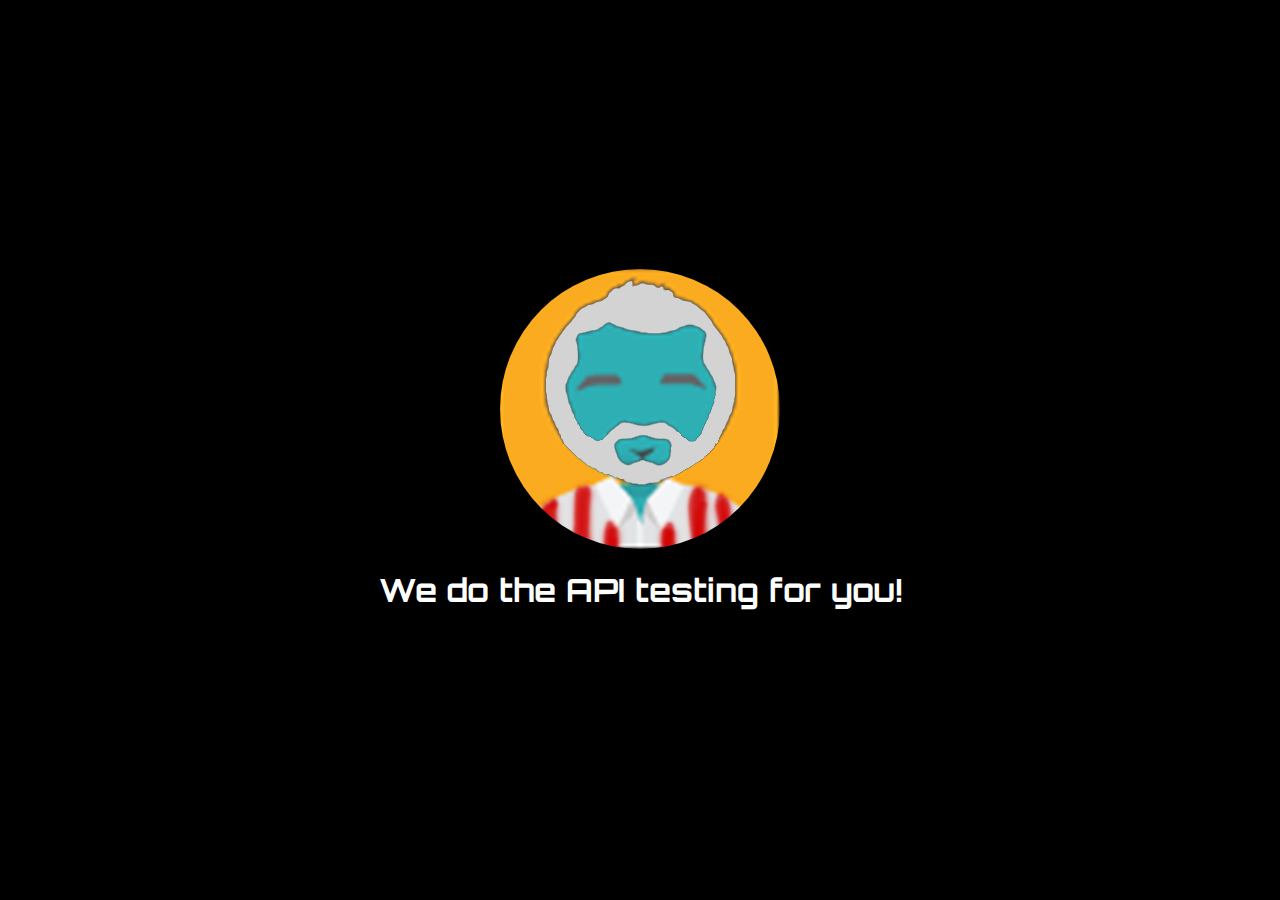
<file: index.html>
<!DOCTYPE html>
<html lang="en">

<head>
    <meta charset="UTF-8">
    <meta name="viewport" content="width=device-width, initial-scale=1.0">
    <meta http-equiv="X-UA-Compatible" content="ie=edge">
    <title>Colonel Reyes Testing</title>
    <link rel="preconnect" href="https://fonts.googleapis.com">
    <link rel="preconnect" href="https://fonts.gstatic.com" crossorigin>
    <link href="https://fonts.googleapis.com/css2?family=Orbitron&display=swap" rel="stylesheet">
    
    <style>
        
        :root {
            --color: #000000;
            --color-transparent: #00000022;
        }

        ::selection {
            background: var(--color-transparent);
        }

        html,
        body {
            background: var(--color);
            height: 100%;
            margin: 0;
        }

        body {
            display: flex;
            align-items: center;
            justify-content: center;
            cursor: pointer;
        }

        #color {
            background: white;
            color: var(--color);
            font-size: 2.5rem;
            font-weight: 300;
            padding: 2.25rem 3rem;
            font-family: -apple-system, BlinkMacSystemFont, avenir next, avenir, helvetica neue, helvetica, ubuntu, roboto, noto, segoe ui, arial, sans-serif;
            cursor: text;
        }
        
        img {
            border-radius: 145px;
        }
        
        h1 {
            color: white;
        }
        
        div {
                font-family: 'Orbitron', sans-serif;
                display: flex;
                align-items: center;
                justify-content: center;
                flex-direction: column;
        }
    </style>
</head>

<body>
    <div>
        <img src="media/images/avatar_col_2020.png" />
        <h1>We do the API testing for you!</h1>
    </div>
   
</body>

</html>
</file>
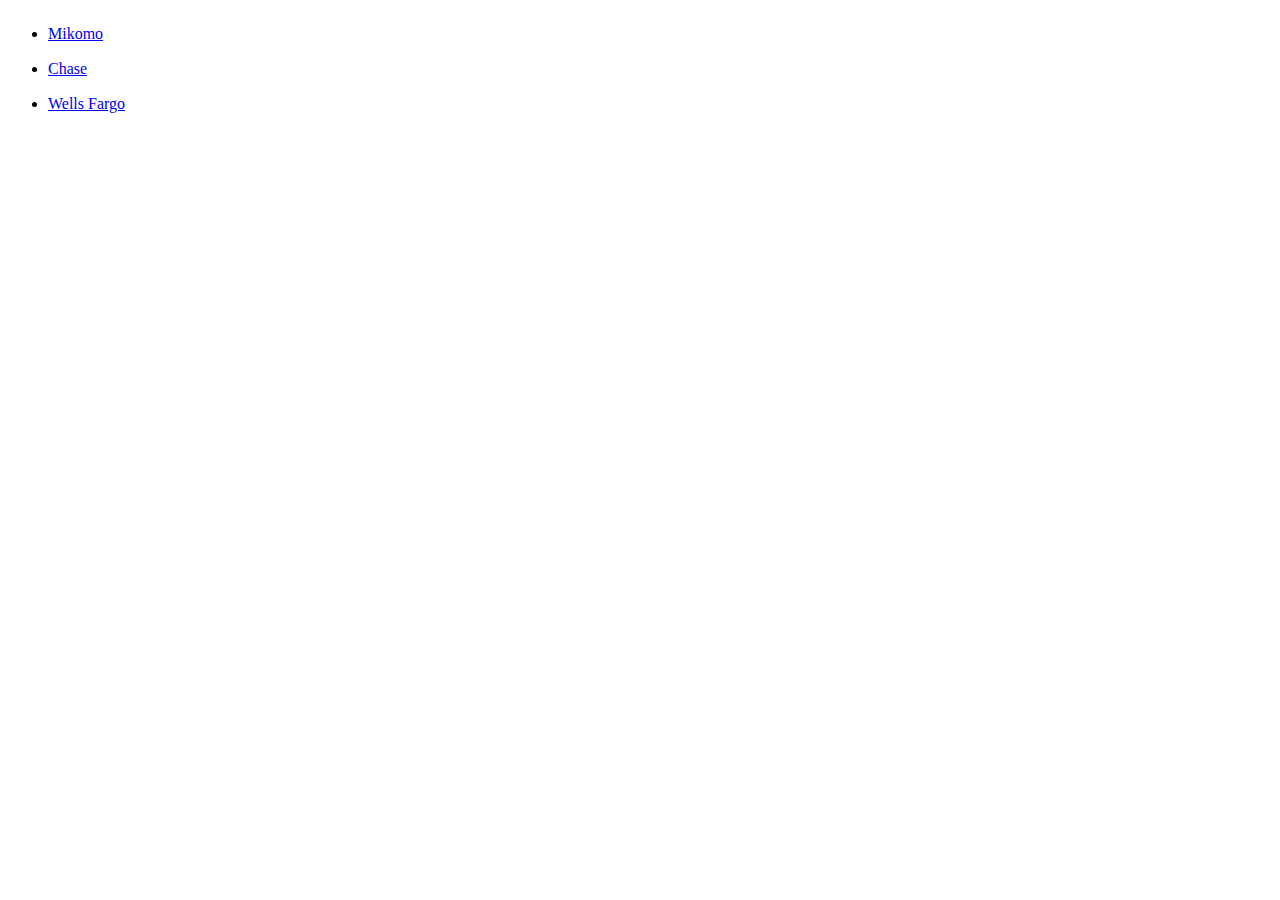
<file: authflow/index.html>
<!DOCTYPE html>
<html lang="en">

<head>
    <meta charset="UTF-8">
    <meta name="viewport" content="width=device-width, initial-scale=1.0">
    <meta http-equiv="X-UA-Compatible" content="ie=edge">
    <title>Colonel Reyes Testing</title>
    
    <style>
      li { line-height: 35px; }
    </style>
</head>
<body>
  <ul>
    <li><a href="https://sandbox-idp.ddp.akoya.com/auth?connector=mikomo&client_id=dc35c30e-47b0-4ef9-be12-c5d172de00f0&response_type=code&scope=openid offline_access&state=1728582836582&redirect_uri=https://oauth.pstmn.io/v1/callback" target="_blank" onclick="window.open('https://sandbox-idp.ddp.akoya.com/auth?connector=mikomo&client_id=dc35c30e-47b0-4ef9-be12-c5d172de00f0&response_type=code&scope=openid offline_access&state=1728582836582&redirect_uri=https://oauth.pstmn.io/v1/callback','Mikomo Login','width=600,height=800'); return false;">Mikomo</a></li>
    <li><a href="
https://idp.ddp.akoya.com/auth?connector=chase&client_id=lu5uhe47q5qs7lnzynqsa4y3k&response_type=code&scope=openid profile offline_access&state=1728582873096&redirect_uri=https://oauth.pstmn.io/v1/callback" target="_blank" onclick="window.open('https://idp.ddp.akoya.com/auth?connector=chase&client_id=lu5uhe47q5qs7lnzynqsa4y3k&response_type=code&scope=openid profile offline_access&state=1728582873096&redirect_uri=https://oauth.pstmn.io/v1/callback', 'Chase Login', 'width=600,height=800'); return false;">Chase</a></li>
      <li><a href="
https://idp.ddp.akoya.com/auth?connector=wellsfargo&client_id=lu5uhe47q5qs7lnzynqsa4y3k&response_type=code&scope=openid profile offline_access&state=1728582873096&redirect_uri=https://oauth.pstmn.io/v1/callback" target="_blank" onclick="window.open('https://idp.ddp.akoya.com/auth?connector=wellsfargo&client_id=lu5uhe47q5qs7lnzynqsa4y3k&response_type=code&scope=openid profile offline_access&state=1728582873096&redirect_uri=https://oauth.pstmn.io/v1/callback', 'Chase Login', 'width=600,height=800'); return false;">Wells Fargo</a></li>
  </ul>
</body>
</file>
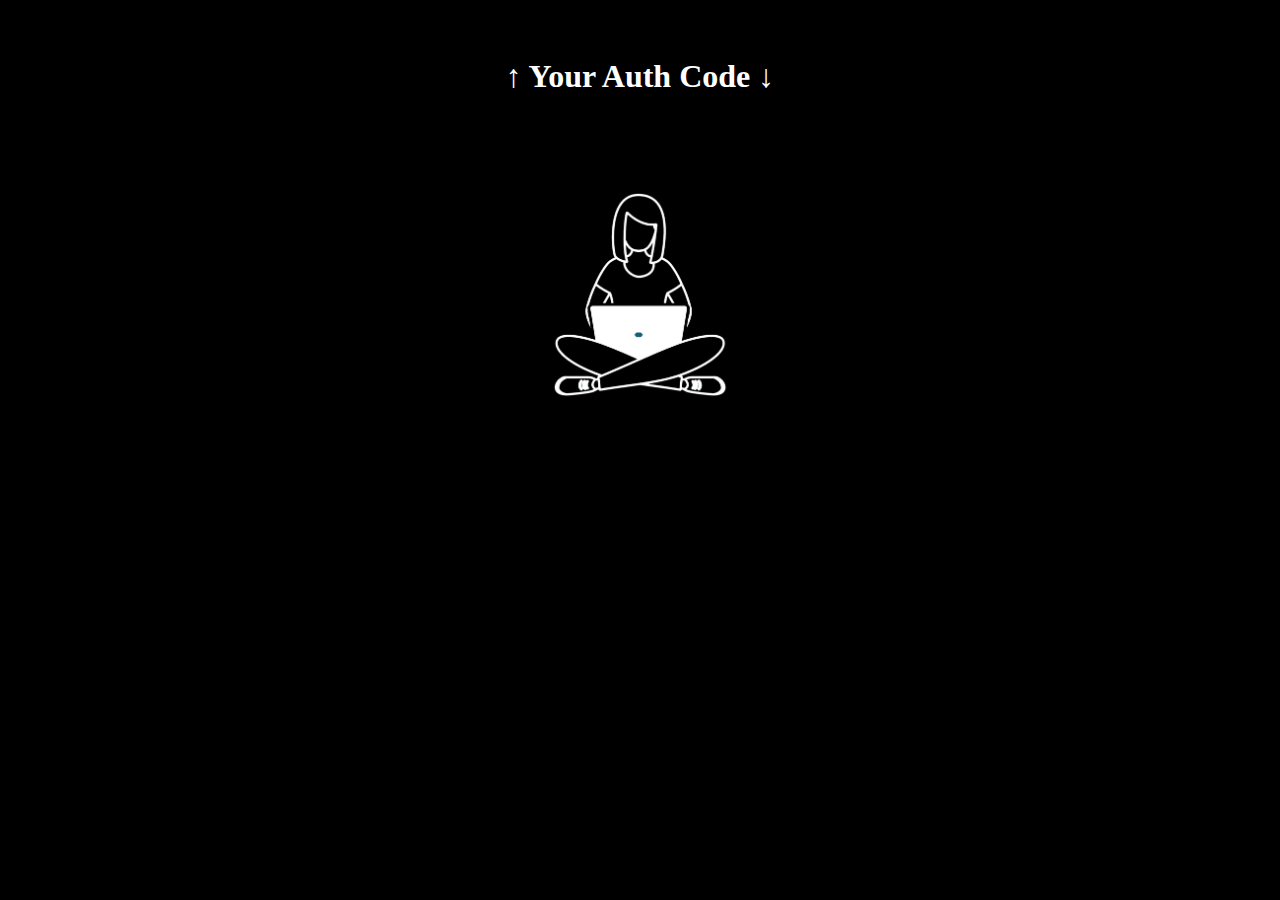
<file: oauthCode.html>
<!DOCTYPE html>
<html>
  
<head>
    <style>
        body {
            background: #000;
        }

        #Box {
            align-items: center;
            display: flex;
            justify-content: center;
            flex-flow: column;
        }

        h1 { margin: 50px 0; }

        h1, h2 {
            color: #FFF;
            text-align: center;
            display: flex;
            cursor: pointer;
        }

        img { 
            width: 200px;
            display: flex;
        }
    </style>
</head>
  
<body>
    <div id="Box">
        <h1>&uarr; Your Auth Code &darr;</h1>
        <h2 id="Code" title="Click to copy"></h2>
        <img src="media/images/webuser.png" />
    </div>


    <script type="text/javascript">
        let code = document.getElementById('Code');
        
        code.addEventListener('click', function() {
            var range = document.createRange();
            range.selectNodeContents(code);
            var sel = window.getSelection();
            sel.removeAllRanges();
            sel.addRange(range);
            try {
                var successful = document.execCommand('copy');
                var msg = successful ? 'successful' : 'unsuccessful';
                console.log('Copy command was ' + msg);
            }
            catch (err) {
                console.log('Oops, unable to copy');
            }
        });

        const params = new Proxy(new URLSearchParams(window.location.search), {
            get: (searchParams, prop) => searchParams.get(prop),
        });
        
        let authCode = params.code;
        code.innerHTML = authCode;

    </script>

</body>
  
</html>
</file>
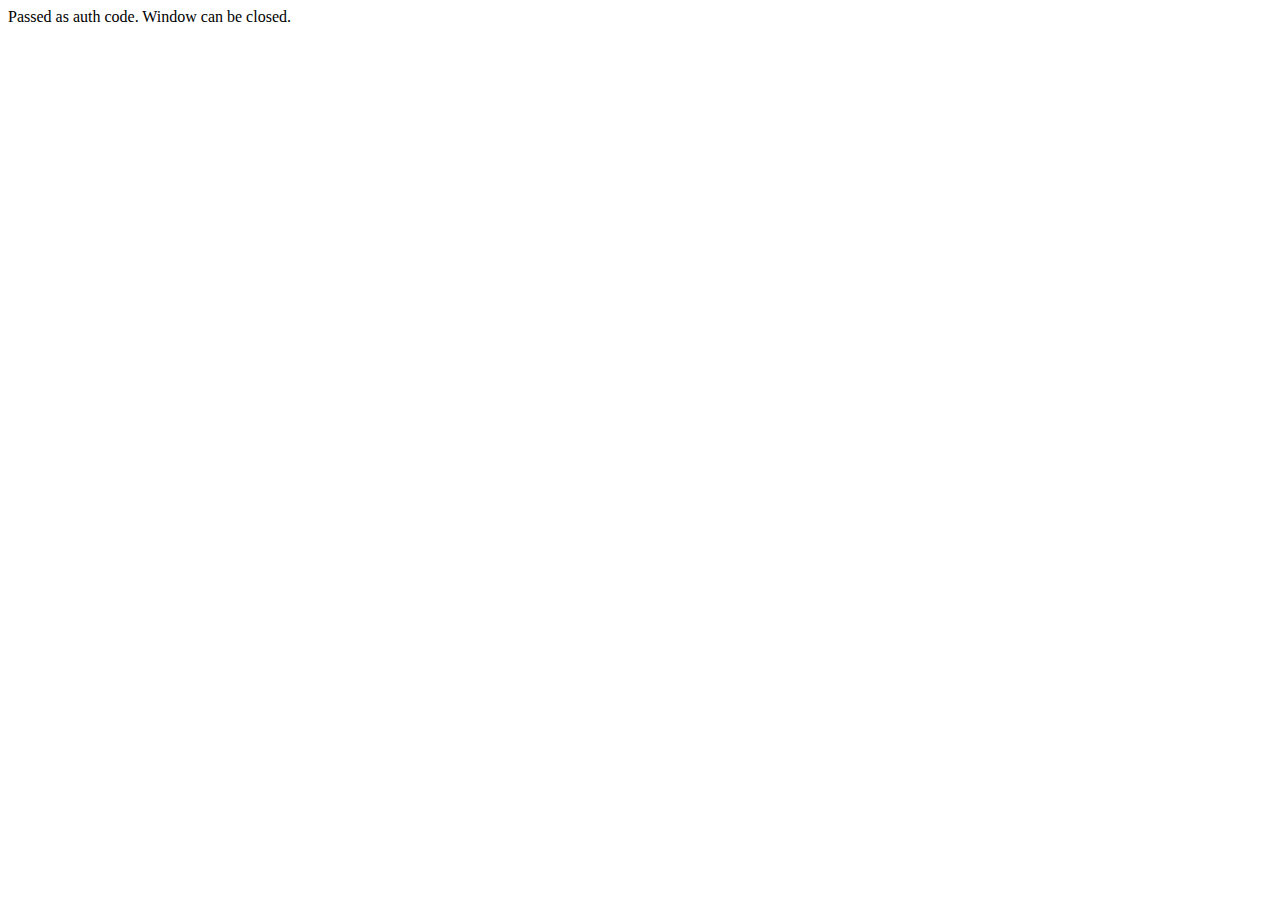
<file: postman_auth_as_access.html>
<html>
<head>
</head>
<body>
Passed <span id="code"></span> as auth code. Window can be closed.
<script>
function getUrlParameter(name) {
	name = name.replace(/[\[]/, '\\[').replace(/[\]]/, '\\]');
    var regex = new RegExp('[\\?&]' + name + '=([^&#]*)');
    var results = regex.exec(location.search);
    return results === null ? '' : decodeURIComponent(results[1].replace(/\+/g, ' '));
};

var code = getUrlParameter('code');
var url = 'postman://app/oauth2/callback#access_token=' + code;

document.getElementById('code').innerHTML = code;

window.open(url);
</script>
</body>
</file>
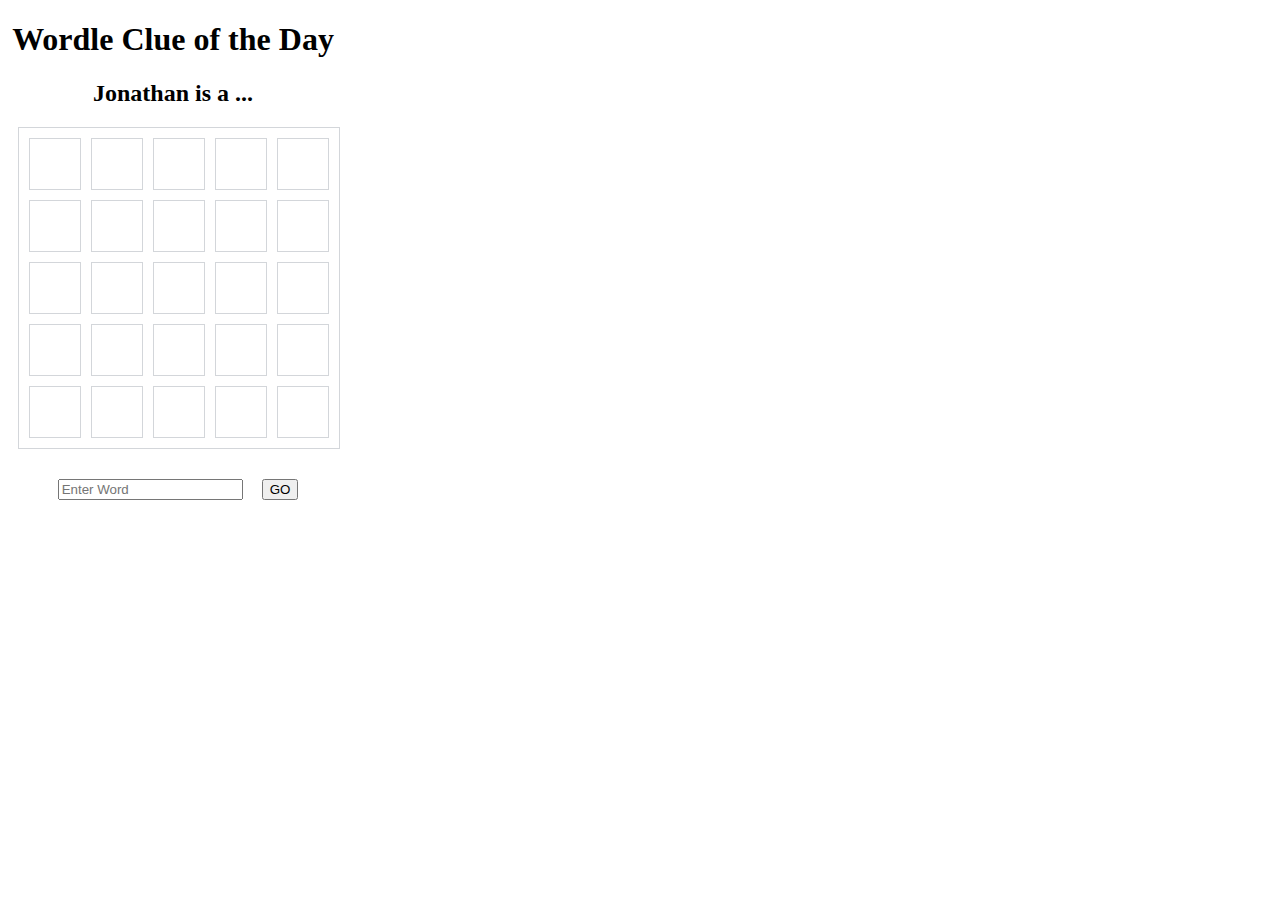
<file: wordleClueOfTheDay.html>
<!DOCTYPE html>
<html>
<head>
	<title>Jonathan is lame</title>
	<style type="text/css">
		h1, h2 {
			text-align: center;
			width: 330px;
		}

		h2 { cursor: pointer; }

		#Grid, .cell {
			border: 1px solid #d3d6da;
		}

		#Grid, #inputControl {
			display: flex;
			flex-wrap: wrap;
			margin: 0 10px;
			padding: 5px;
			width: 310px;
		}

		#inputControl {
			align-items: center;
			text-align: center;
			margin-top: 25px;
		}

		#inputControl .inputs { margin: 0 auto; }

		#inputControl button { 
			cursor: pointer;
			margin-left: 15px;
		}

		.cell {
			background-color: transparent;
			flex: 1 1 50px;
			height: 50px;
			margin: 5px;
			width: 50px;
		}

		.inner {
			position: relative;
			width: 100%;
			height: 100%;
			transform-style: preserve-3d;
		}

		.t0 .inner { transition: transform 0.0s; }
		.t1 .inner { transition: transform 0.8s; }
		.t2 .inner { transition: transform 0.9s; }
		.t3 .inner { transition: transform 1.0s; }
		.t4 .inner { transition: transform 1.1s; }
		.t5 .inner { transition: transform 1.2s; }

		.tRegTurn.on .inner { transition: transform 0.4s; }

		.front, .back {
			position: absolute;
			width: 100%;
			height:  100%;
			-webkit-backface-visibility: hidden; /* Safari */
			backface-visibility: hidden;
		}

		.front {
			background-color: #FFF;
		}
		
		.back {
			color: #FFF;
			display: flex;
			font-size: 25px;
			justify-content: center;
			align-items: center;
			text-transform: uppercase;
			transform: rotateX(180deg);
		}

		.yellow .back { background-color: #c9b458; }
		.green .back { background: #6aaa64; }

		.spinOn .inner { transform: rotateX(1260deg); }
		.spinOff .inner { transform: rotateX(1080deg); }

		.on .inner { 
			transform: rotateX(180deg);
			transition: transform 0.0s;
		}
	</style>
	<script type="text/javascript">
		window.fiveBitAlphabet = {
			a: [
				[1,1,1,1,1],
				[1,0,0,0,1],
				[1,1,1,1,1],
				[1,0,0,0,1],
				[1,0,0,0,1]
			],
			b: [
				[1,1,1,1,0],
				[1,0,0,0,1],
				[1,1,1,1,1],
				[1,0,0,0,1],
				[1,1,1,1,0]
			],
			c: [
				[1,1,1,1,1],
				[1,0,0,0,0],
				[1,0,0,0,0],
				[1,0,0,0,0],
				[1,1,1,1,1]
			],
			d: [
				[1,1,1,1,0],
				[1,0,0,0,1],
				[1,0,0,0,1],
				[1,0,0,0,1],
				[1,1,1,1,0]
			],
			e: [
				[1,1,1,1,1],
				[1,0,0,0,0],
				[1,1,1,1,0],
				[1,0,0,0,0],
				[1,1,1,1,1]
			],
			f: [
				[1,1,1,1,1],
				[1,0,0,0,0],
				[1,1,1,1,0],
				[1,0,0,0,0],
				[1,0,0,0,0]
			],
			g: [
				[1,1,1,1,1],
				[1,0,0,0,0],
				[1,0,1,1,1],
				[1,0,0,0,1],
				[1,1,1,1,1]
			],
			h: [
				[1,0,0,0,1],
				[1,0,0,0,1],
				[1,1,1,1,1],
				[1,0,0,0,1],
				[1,0,0,0,1]
			],
			i: [
				[1,1,1,1,1],
				[0,0,1,0,0],
				[0,0,1,0,0],
				[0,0,1,0,0],
				[1,1,1,1,1]
			],
			j: [
				[1,1,1,1,0],
				[0,0,1,0,0],
				[0,0,1,0,0],
				[1,0,1,0,0],
				[1,1,1,0,0]
			],
			k: [
				[1,0,0,1,0],
				[1,0,1,0,0],
				[1,1,0,0,0],
				[1,0,1,0,0],
				[1,0,0,1,0]
			],
			l: [
				[1,0,0,0,0],
				[1,0,0,0,0],
				[1,0,0,0,0],
				[1,0,0,0,0],
				[1,1,1,1,0]
			],
			m: [
				[1,0,0,0,1],
				[1,1,0,1,1],
				[1,0,1,0,1],
				[1,0,0,0,1],
				[1,0,0,0,1]
			],
			n: [
				[1,0,0,0,1],
				[1,1,0,0,1],
				[1,0,1,0,1],
				[1,0,0,1,1],
				[1,0,0,0,1]
			],
			o: [
				[1,1,1,1,1],
				[1,0,0,0,1],
				[1,0,0,0,1],
				[1,0,0,0,1],
				[1,1,1,1,1]
			],
			p: [
				[1,1,1,1,1],
				[1,0,0,0,1],
				[1,1,1,1,1],
				[1,0,0,0,0],
				[1,0,0,0,0]
			],
			q: [
				[1,1,1,1,1],
				[1,0,0,0,1],
				[1,0,0,0,1],
				[1,0,0,1,1],
				[1,1,1,1,1]
			],
			r: [
				[1,1,1,1,1],
				[1,0,0,0,1],
				[1,1,1,1,1],
				[1,0,0,1,0],
				[1,0,0,0,1]
			],
			s: [
				[1,1,1,1,1],
				[1,0,0,0,0],
				[1,1,1,1,1],
				[0,0,0,0,1],
				[1,1,1,1,1]
			],
			t: [
				[1,1,1,1,1],
				[0,0,1,0,0],
				[0,0,1,0,0],
				[0,0,1,0,0],
				[0,0,1,0,0]
			],
			u: [
				[1,0,0,0,1],
				[1,0,0,0,1],
				[1,0,0,0,1],
				[1,0,0,0,1],
				[1,1,1,1,1]
			],
			v: [
				[1,0,0,0,1],
				[1,0,0,0,1],
				[0,1,0,1,0],
				[0,1,0,1,0],
				[0,0,1,0,0]
			],
			w: [
				[1,0,0,0,1],
				[1,0,0,0,1],
				[1,0,1,0,1],
				[1,1,0,1,1],
				[1,0,0,0,1]
			],
			x: [
				[1,0,0,0,1],
				[0,1,0,1,0],
				[0,0,1,0,0],
				[0,1,0,1,0],
				[1,0,0,0,1]
			],
			y: [
				[1,0,0,0,1],
				[0,1,0,1,0],
				[0,0,1,0,0],
				[0,0,1,0,0],
				[0,0,1,0,0]
			],
			z: [
				[1,1,1,1,1],
				[0,0,0,1,0],
				[0,0,1,0,0],
				[0,1,0,0,0],
				[1,1,1,1,1]
			]
		};
	</script>
</head>
<body>
	<h1>Wordle Clue of the Day</h1>
	<h2>Jonathan is a ...</h2>
	<div id="Grid">
		<div class="cell" data-row="0" data-col="0">
			<div class="inner"><div class="front"></div><div class="back"></div></div>
		</div>
		<div class="cell" data-row="0" data-col="1">
			<div class="inner"><div class="front"></div><div class="back"></div></div>
		</div>
		<div class="cell" data-row="0" data-col="2">
			<div class="inner"><div class="front"></div><div class="back"></div></div>
		</div>
		<div class="cell" data-row="0" data-col="3">
			<div class="inner"><div class="front"></div><div class="back"></div></div>
		</div>
		<div class="cell" data-row="0" data-col="4">
			<div class="inner"><div class="front"></div><div class="back"></div></div>
		</div>


		<div class="cell" data-row="1" data-col="0">
			<div class="inner"><div class="front"></div><div class="back"></div></div>
		</div>
		<div class="cell" data-row="1" data-col="1">
			<div class="inner"><div class="front"></div><div class="back"></div></div>
		</div>
		<div class="cell" data-row="1" data-col="2">
			<div class="inner"><div class="front"></div><div class="back"></div></div>
		</div>
		<div class="cell" data-row="1" data-col="3">
			<div class="inner"><div class="front"></div><div class="back"></div></div>
		</div>
		<div class="cell" data-row="1" data-col="4">
			<div class="inner"><div class="front"></div><div class="back"></div></div>
		</div>


		<div class="cell" data-row="2" data-col="0">
			<div class="inner"><div class="front"></div><div class="back"></div></div>
		</div>
		<div class="cell" data-row="2" data-col="1">
			<div class="inner"><div class="front"></div><div class="back"></div></div>
		</div>
		<div class="cell" data-row="2" data-col="2">
			<div class="inner"><div class="front"></div><div class="back"></div></div>
		</div>
		<div class="cell" data-row="2" data-col="3">
			<div class="inner"><div class="front"></div><div class="back"></div></div>
		</div>
		<div class="cell" data-row="2" data-col="4">
			<div class="inner"><div class="front"></div><div class="back"></div></div>
		</div>


		<div class="cell" data-row="3" data-col="0">
			<div class="inner"><div class="front"></div><div class="back"></div></div>
		</div>
		<div class="cell" data-row="3" data-col="1">
			<div class="inner"><div class="front"></div><div class="back"></div></div>
		</div>
		<div class="cell" data-row="3" data-col="2">
			<div class="inner"><div class="front"></div><div class="back"></div></div>
		</div>
		<div class="cell" data-row="3" data-col="3">
			<div class="inner"><div class="front"></div><div class="back"></div></div>
		</div>
		<div class="cell" data-row="3" data-col="4">
			<div class="inner"><div class="front"></div><div class="back"></div></div>
		</div>


		<div class="cell" data-row="4" data-col="0">
			<div class="inner"><div class="front"></div><div class="back"></div></div>
		</div>
		<div class="cell" data-row="4" data-col="1">
			<div class="inner"><div class="front"></div><div class="back"></div></div>
		</div>
		<div class="cell" data-row="4" data-col="2">
			<div class="inner"><div class="front"></div><div class="back"></div></div>
		</div>
		<div class="cell" data-row="4" data-col="3">
			<div class="inner"><div class="front"></div><div class="back"></div></div>
		</div>
		<div class="cell" data-row="4" data-col="4">
			<div class="inner"><div class="front"></div><div class="back"></div></div>
		</div>
	</div>
	<div id="inputControl">
		<div class="inputs">
			<input type="text" placeholder="Enter Word" />
			<button>GO</button>
		</div>
	</div>


	<script type="text/javascript">
		let cellCollection = document.getElementsByClassName('cell');
		let cells = {0:{},1:{},2:{},3:{},4:{}};

		for(let i = 0, len = cellCollection.length; i < len; i++) {
			let cell = cellCollection[i];
			cells[cell.getAttribute('data-row')][cell.getAttribute('data-col')] = cell;
		}

		let showLetter = function(letter, nextAction) {
			turnOffGrid();

			setTimeout(function() {
				for(let i = 0, len = cellCollection.length; i < len; i++) {
					let cell = cellCollection[i];
					let tTime = "t" + (Math.floor(Math.random() * 5) + 1);

					if(letter[cell.getAttribute('data-row')][cell.getAttribute('data-col')]) {
						cell.setAttribute('class','cell yellow spinOn ' + tTime);
					} else {
						cell.setAttribute('class','cell yellow spinOff ' + tTime);
					}
				}
			}, 100); //force DOM update from turn off grid

			setTimeout(function() {
				for(let i = 0, len = cellCollection.length; i < len; i++) {
					let cell = cellCollection[i];

					if(letter[cell.getAttribute('data-row')][cell.getAttribute('data-col')]) {
						cell.setAttribute('class','cell yellow on');
					} else {
						cell.setAttribute('class','cell yellow');
					}
				}

				setTimeout(nextAction, 600); //allow current letter to rest for 600ms
			}, 1200);
		};

		window.turnOffGrid = function() { turnGrid(); };

		window.turnGrid = function(className) {
			className = className || '';

			for(let r = 0; r < 5; r++) {
				for(let c = 0; c < 5; c++) {
					cells[r][c].setAttribute('class', 'cell ' + className);
					cells[r][c].getElementsByClassName('back')[0].innerHTML = '';
				}
			}
		};

		let animateWord = function(word, onEnd) {
			let letter = word.shift();

			if(!letter) {
				return onEnd();
			}

			showLetter(fiveBitAlphabet[letter], function(){ animateWord(word, onEnd); });
		};

		let animateWin = function(word, onEnd) {
			turnOffGrid();

			let flipRow = function(row, onEnd) {
				if(row > 4) {
					return onEnd();
				}

				for(let c = 0; c < 5; c++) {
					cells[row][c].setAttribute('class', 'cell green on tRegTurn');
					if(word[c]) {
						cells[row][c].getElementsByClassName('back')[0].innerHTML = word[c];
					}
				}

				setTimeout(function() {
					flipRow(++row, onEnd);
				}, 300); //should match the tRegTurn class =/- 50ms
			};

			setTimeout(function() {
				flipRow(0, function(){ console.log('done with win'); onEnd(); });
			}, 100); //allow DOM to update grid
		};

		window.startWord = function(myString) {
			let word = myString.toLowerCase().split('');
			let showWin = word.length === 5;


			animateWord(word, function(){
				if(showWin) {
					animateWin(myString, function(){});
				}
			});
		};

		//Event Handling
		let inputControl = document.getElementById('inputControl');
		inputControl.getElementsByTagName('button')[0].onclick = () => {
			let word = inputControl.getElementsByTagName('input')[0].value;
			if(!word) {
				alert('Please insert a word');

			//if else --- think about some sort of validation you lazy monkey!!

			} else {
				window.startWord(word);
			}
		}

		let subtitle = document.getElementsByTagName('h2')[0];
		subtitle.onclick = () => {
			let newSub = window.prompt('Enter Subtitle');
			subtitle.innerHTML = newSub;
		};
	</script>
</body>
</file>
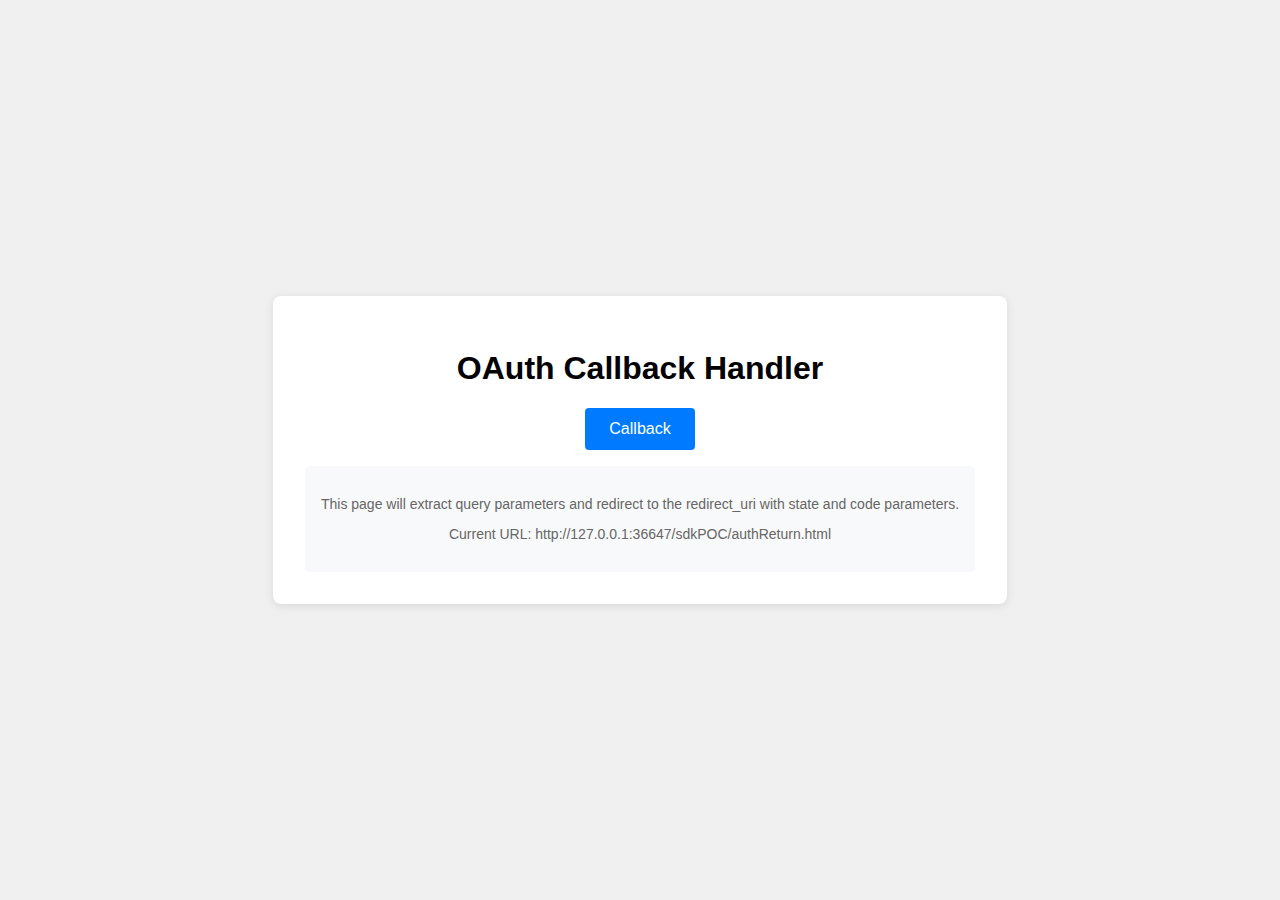
<file: sdkPOC/authReturn.html>
<!DOCTYPE html>
<html lang="en">
<head>
    <meta charset="UTF-8">
    <meta name="viewport" content="width=device-width, initial-scale=1.0">
    <title>Callback Handler</title>
    <style>
        body {
            font-family: Arial, sans-serif;
            display: flex;
            justify-content: center;
            align-items: center;
            min-height: 100vh;
            margin: 0;
            background-color: #f0f0f0;
        }
        .container {
            text-align: center;
            background: white;
            padding: 2rem;
            border-radius: 8px;
            box-shadow: 0 2px 10px rgba(0,0,0,0.1);
        }
        button {
            background-color: #007bff;
            color: white;
            border: none;
            padding: 12px 24px;
            font-size: 16px;
            border-radius: 4px;
            cursor: pointer;
            transition: background-color 0.3s;
        }
        button:hover {
            background-color: #0056b3;
        }
        .info {
            margin-top: 1rem;
            padding: 1rem;
            background-color: #f8f9fa;
            border-radius: 4px;
            font-size: 14px;
            color: #666;
        }
    </style>
</head>
<body>
    <div class="container">
        <h1>OAuth Callback Handler</h1>
        <button id="callbackBtn">Callback</button>
        <div class="info">
            <p>This page will extract query parameters and redirect to the redirect_uri with state and code parameters.</p>
            <p>Current URL: <span id="currentUrl"></span></p>
        </div>
    </div>

    <script>
        // Display current URL
        document.getElementById('currentUrl').textContent = window.location.href;

        // Handle callback button click
        document.getElementById('callbackBtn').addEventListener('click', function() {
            // Get all query parameters from the current URL
            const urlParams = new URLSearchParams(window.location.search);
            
            // Get the redirect_uri parameter
            const redirectUri = urlParams.get('redirect_uri');
            
            if (!redirectUri) {
                alert('Error: redirect_uri parameter is required in the URL query string');
                return;
            }
            
            // Get the state parameter (if exists)
            const state = urlParams.get('state');
            
            // Build the redirect URL
            const redirectUrl = new URL(redirectUri);
            
            // Add state parameter if it exists
            if (state) {
                redirectUrl.searchParams.set('state', state);
            }
            
            // Add the hardcoded code parameter
            redirectUrl.searchParams.set('code', '1234absd');
            
            // Redirect to the built URL
            window.location.href = redirectUrl.toString();
        });
    </script>
</body>
</html>
</file>
